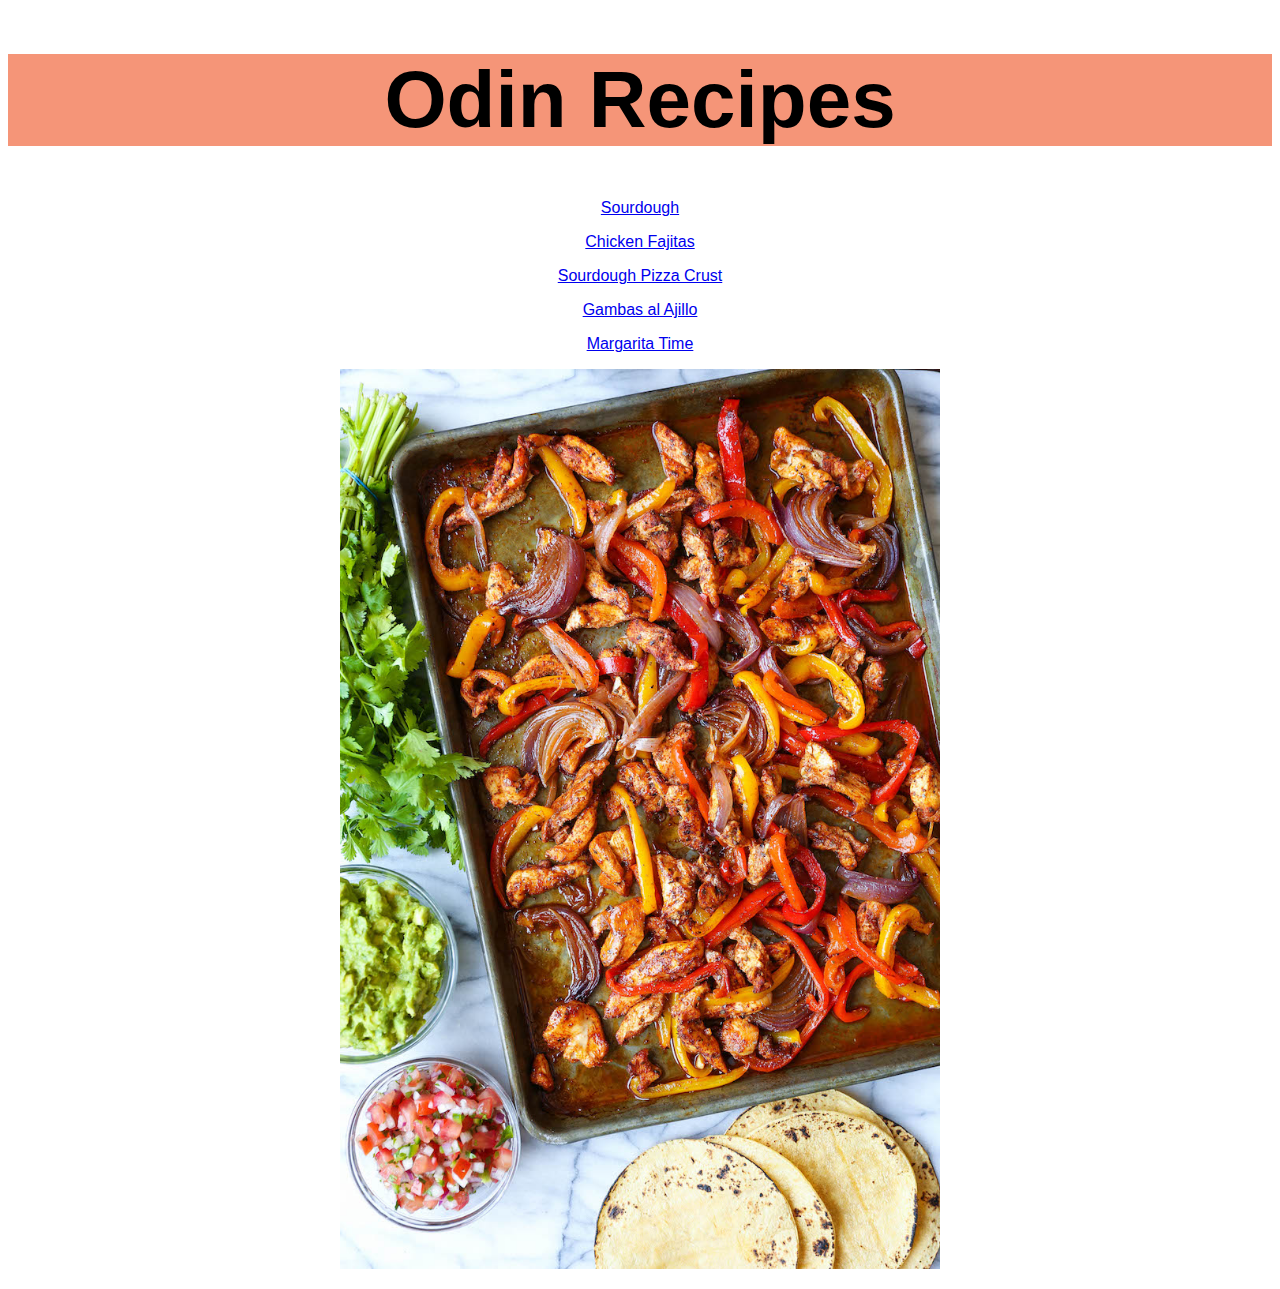
<file: index.html>
<!DOCTYPE html>
<html lang="en">
    <head>
        <meta charset="UTF-8">
        <meta http-equiv="X-UA-Compatible" content="IE=edge">
        <meta name="viewport" content="width=device-width, initial-scale=1.0">
        <link rel="stylesheet" href="./style.css">
         <title>Odin Recipes</title>
    </head>

    <body>
        <h1 id="title">Odin Recipes</h1>
            <p><a href="recipes/sourdough.html">Sourdough</a>
            <p><a href="recipes/fajitas.html">Chicken Fajitas</a>
            <p><a href="recipes/pizza-crust.html">Sourdough Pizza Crust</a>
            <p><a href="recipes/gambas-al-ajillo.html">Gambas al Ajillo</a>
            <p><a href="recipes/margaritas.html">Margarita Time</a>
            <p><img class="fajitas-pic" src="./img/chicken-fajitas.jpg"></p>
    </body>
</html>
</file>
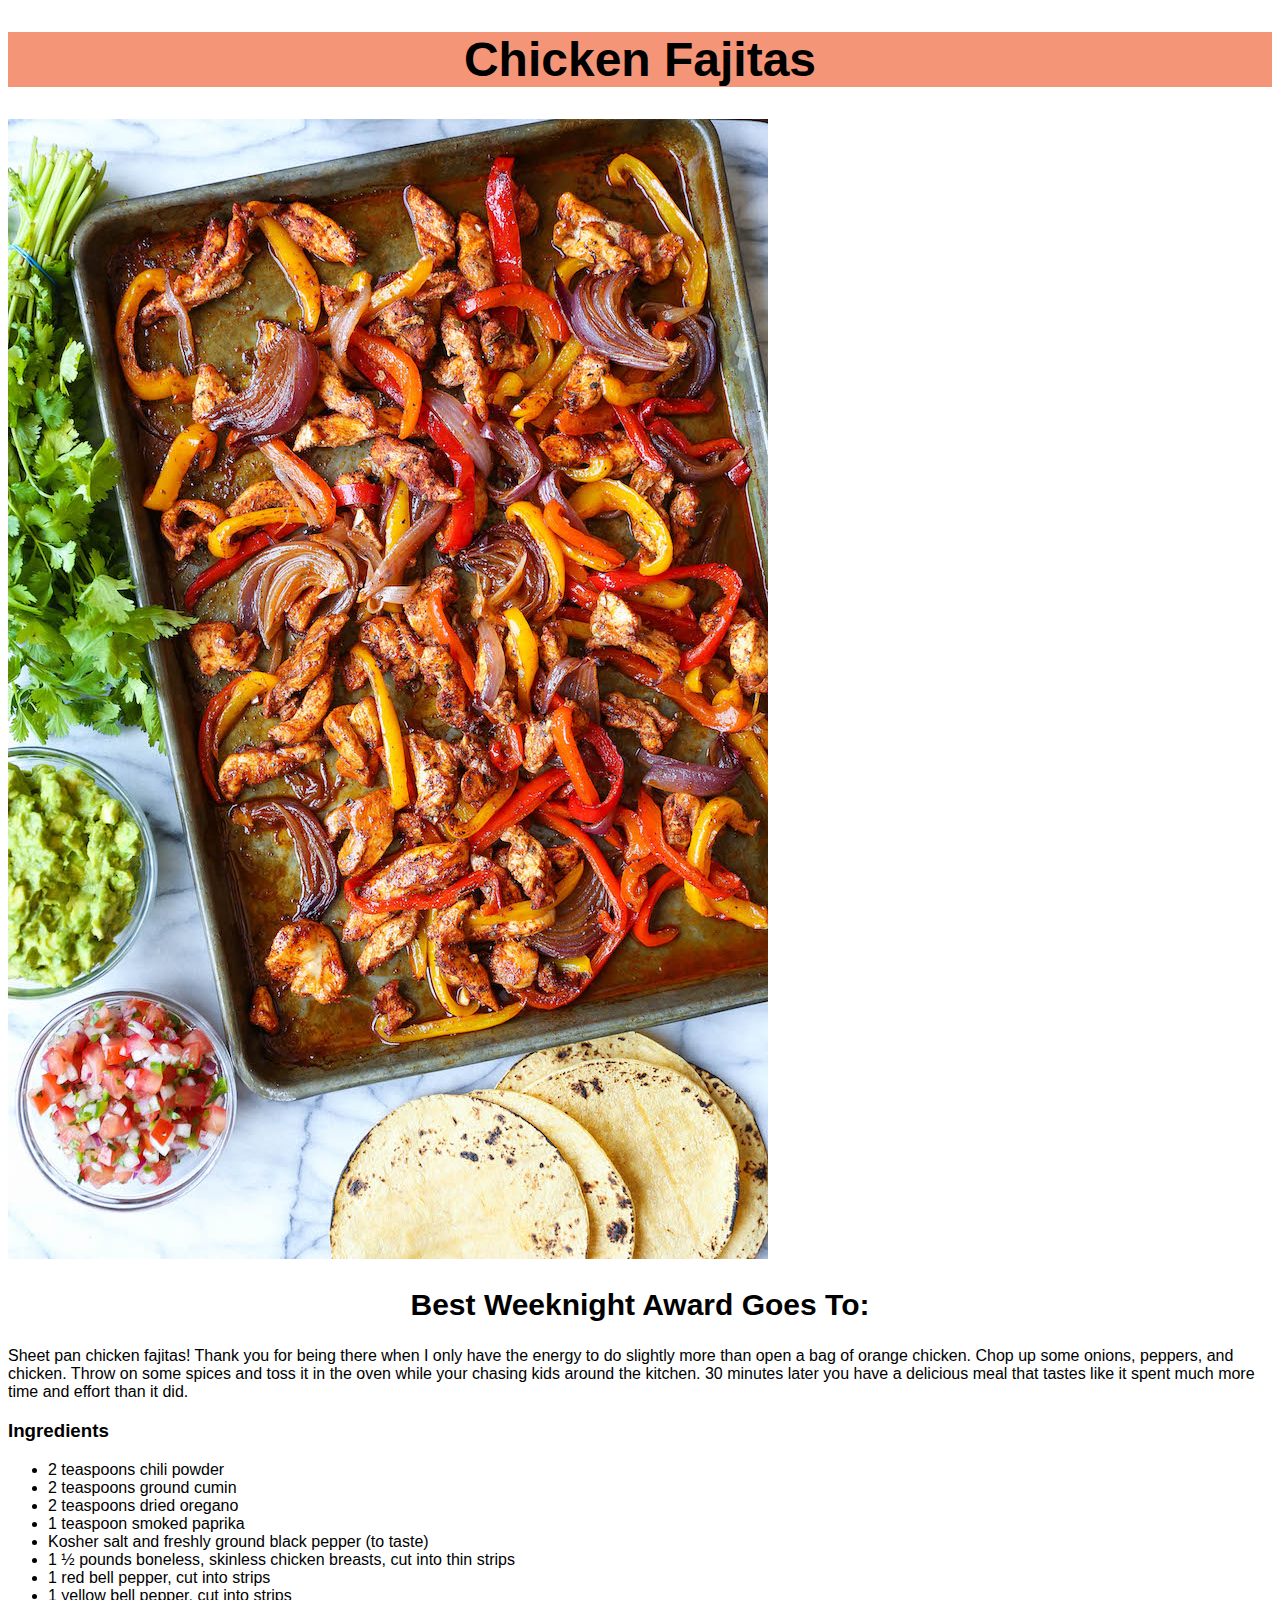
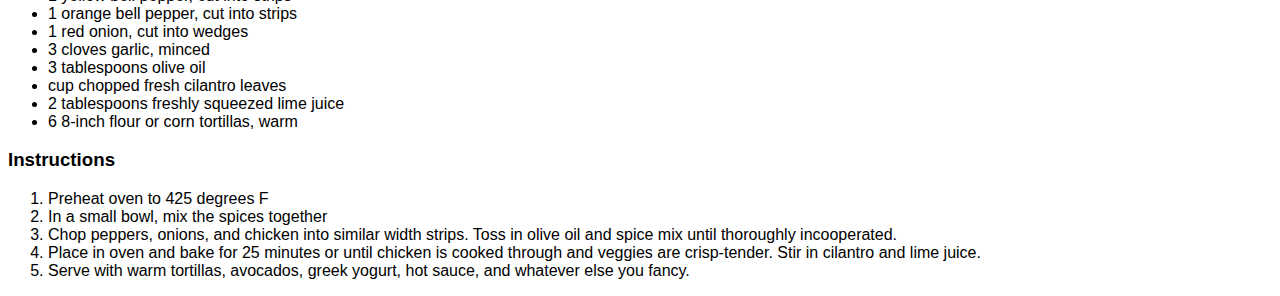
<file: recipes/fajitas.html>
<!DOCTYPE html>
<html lang="en">
<head>
    <meta charset="UTF-8">
    <meta http-equiv="X-UA-Compatible" content="IE=edge">
    <meta name="viewport" content="width=device-width, initial-scale=1.0">
    <link rel="stylesheet" href="../style.css">
    <title>Fajitas</title>
</head>
<body>
    <h1>Chicken Fajitas</h1>
    <img src="../img/chicken-fajitas.jpg">

    <h2>Best Weeknight Award Goes To:</h2>
    <div>Sheet pan chicken fajitas! Thank you for being there when I only have the energy to do slightly more than open a bag of orange chicken. Chop up some onions, peppers, and chicken. Throw on some spices and toss it in the oven while your chasing kids around the kitchen. 30 minutes later you have a delicious meal that tastes like it spent much more time and effort than it did.</div>
    <h3>Ingredients</h3>
        <ul>
            <li>2 teaspoons chili powder
            <li>2 teaspoons ground cumin
            <li>2 teaspoons dried oregano
            <li>1 teaspoon smoked paprika
            <li>Kosher salt and freshly ground black pepper (to taste)
            <li>1 ½ pounds boneless, skinless chicken breasts, cut into thin strips
            <li>1 red bell pepper, cut into strips
            <li>1 yellow bell pepper, cut into strips
            <li>1 orange bell pepper, cut into strips
            <li>1 red onion, cut into wedges
            <li>3 cloves garlic, minced
            <li>3 tablespoons olive oil     
            <li> cup chopped fresh cilantro leaves
            <li>2 tablespoons freshly squeezed lime juice
            <li>6 8-inch flour or corn tortillas, warm
        </ul>

    <h3>Instructions</h3>

        <ol>
            <li>Preheat oven to 425 degrees F</li>
            <li>In a small bowl, mix the spices together</li>
            <li>Chop peppers, onions, and chicken into similar width strips. Toss in olive oil and spice mix until thoroughly incooperated.</li>
            <li>Place in oven and bake for 25 minutes or until chicken is cooked through and veggies are crisp-tender. Stir in cilantro and lime juice.</li>
            <li>Serve with warm tortillas, avocados, greek yogurt, hot sauce, and whatever else you fancy.</li> 


        </ol>

</body>
</html>
</file>
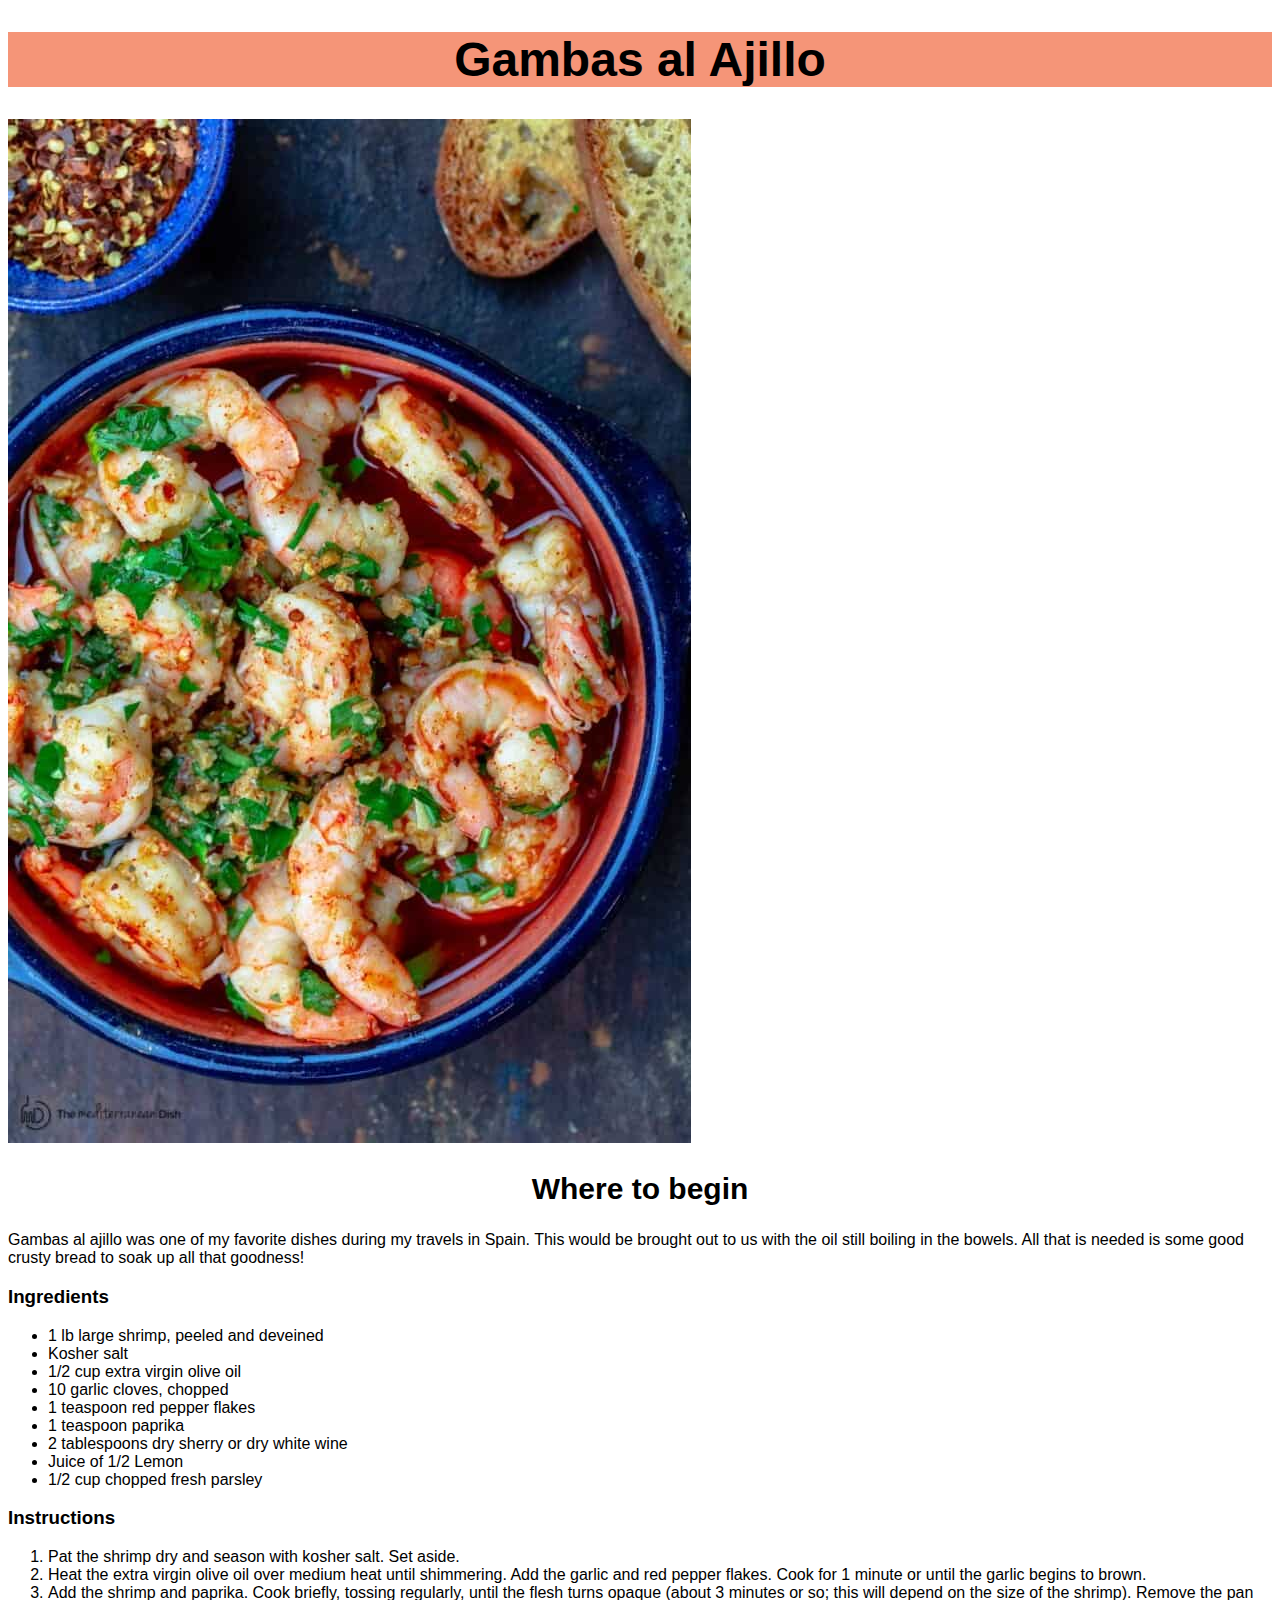
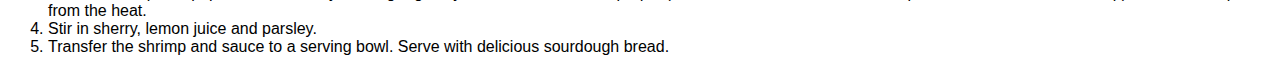
<file: recipes/gambas-al-ajillo.html>
<!DOCTYPE html>
<html lang="en">
<head>
    <meta charset="UTF-8">
    <meta http-equiv="X-UA-Compatible" content="IE=edge">
    <meta name="viewport" content="width=device-width, initial-scale=1.0">
    <link rel="stylesheet" href="../style.css">
    <title>Gambas al Ajillo</title>
</head>
<body>
    <h1>Gambas al Ajillo</h1>
    <img src="../img/gambas-al-ajillo.jpg">
    <h2>Where to begin</h2>
    <div> Gambas al ajillo was one of my favorite dishes during my travels in Spain. This would be brought out to us with the oil still boiling in the bowels. All that is needed is some good crusty bread to soak up all that goodness!</div>
    <h3>Ingredients</h3>
        <ul>
            <li>1 lb large shrimp, peeled and deveined</li>
            <li>Kosher salt</li>
            <li>1/2 cup extra virgin olive oil</li>
            <li>10 garlic cloves, chopped</li>
            <li>1 teaspoon red pepper flakes</li>
            <li>1 teaspoon paprika</li>
            <li>2 tablespoons dry sherry or dry white wine</li>
            <li>Juice of 1/2 Lemon</li>
            <li>1/2 cup chopped fresh parsley</li>
        </ul>
    <h3>Instructions</h3>
        <ol>
            <li>Pat the shrimp dry and season with kosher salt. Set aside.</li>
            <li>Heat the extra virgin olive oil over medium heat until shimmering. Add the garlic and red pepper flakes. Cook for 1 minute or until the garlic begins to brown.</li>
            <li>Add the shrimp and paprika. Cook briefly, tossing regularly, until the flesh turns opaque (about 3 minutes or so; this will depend on the size of the shrimp). Remove the pan from the heat.</li>
            <li>Stir in sherry, lemon juice and parsley.</li>
            <li>Transfer the shrimp and sauce to a serving bowl. Serve with delicious sourdough bread.</li>
            </li>
        </ol>

</body>
</html>
</file>
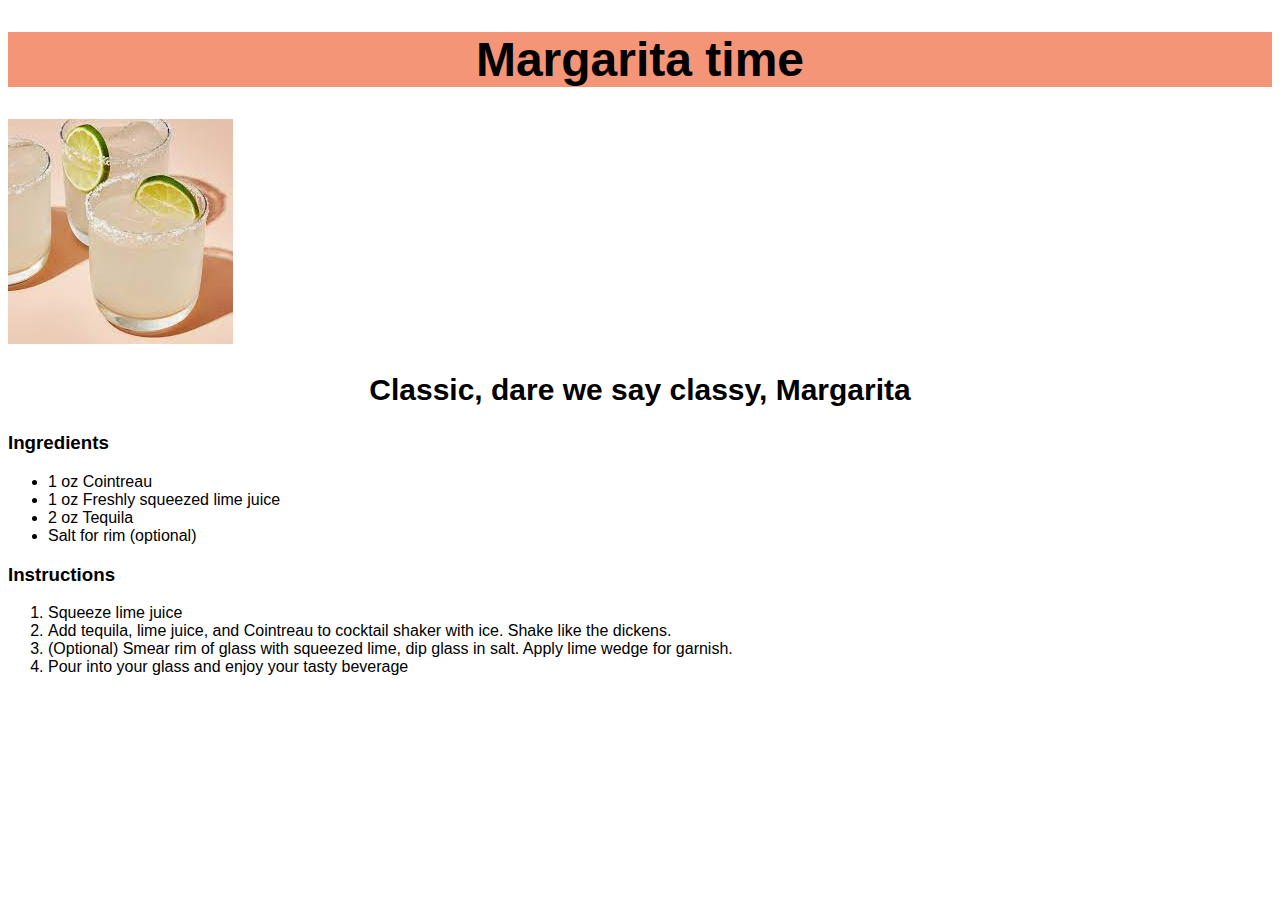
<file: recipes/margaritas.html>
<!DOCTYPE html>
<html lang="en">
<head>
    <meta charset="UTF-8">
    <meta http-equiv="X-UA-Compatible" content="IE=edge">
    <meta name="viewport" content="width=device-width, initial-scale=1.0">
    <link rel="stylesheet" href="../style.css">
    <title>Margaritas</title>
</head>
<body>
    <h1>Margarita time</h1>
    <img src="../img/margarita.jpg">

    <h2>Classic, dare we say classy, Margarita</h2>
    
    <h3>Ingredients</h3>
    <ul>
        <li>1 oz Cointreau</li>
        <li>1 oz Freshly squeezed lime juice</li>
        <li>2 oz Tequila</li>
        <li>Salt for rim (optional)</li>
    </ul>
   
    <h3>Instructions</h3>
    <ol>
        <li>Squeeze lime juice</li>
        <li>Add tequila, lime juice, and Cointreau to cocktail shaker with ice. Shake like the dickens.</li>
        <li>(Optional) Smear rim of glass with squeezed lime, dip glass in salt. Apply lime wedge for garnish.</li>
        <li>Pour into your glass and enjoy your tasty beverage </li>
    </ol>


</body>
</html>
</file>
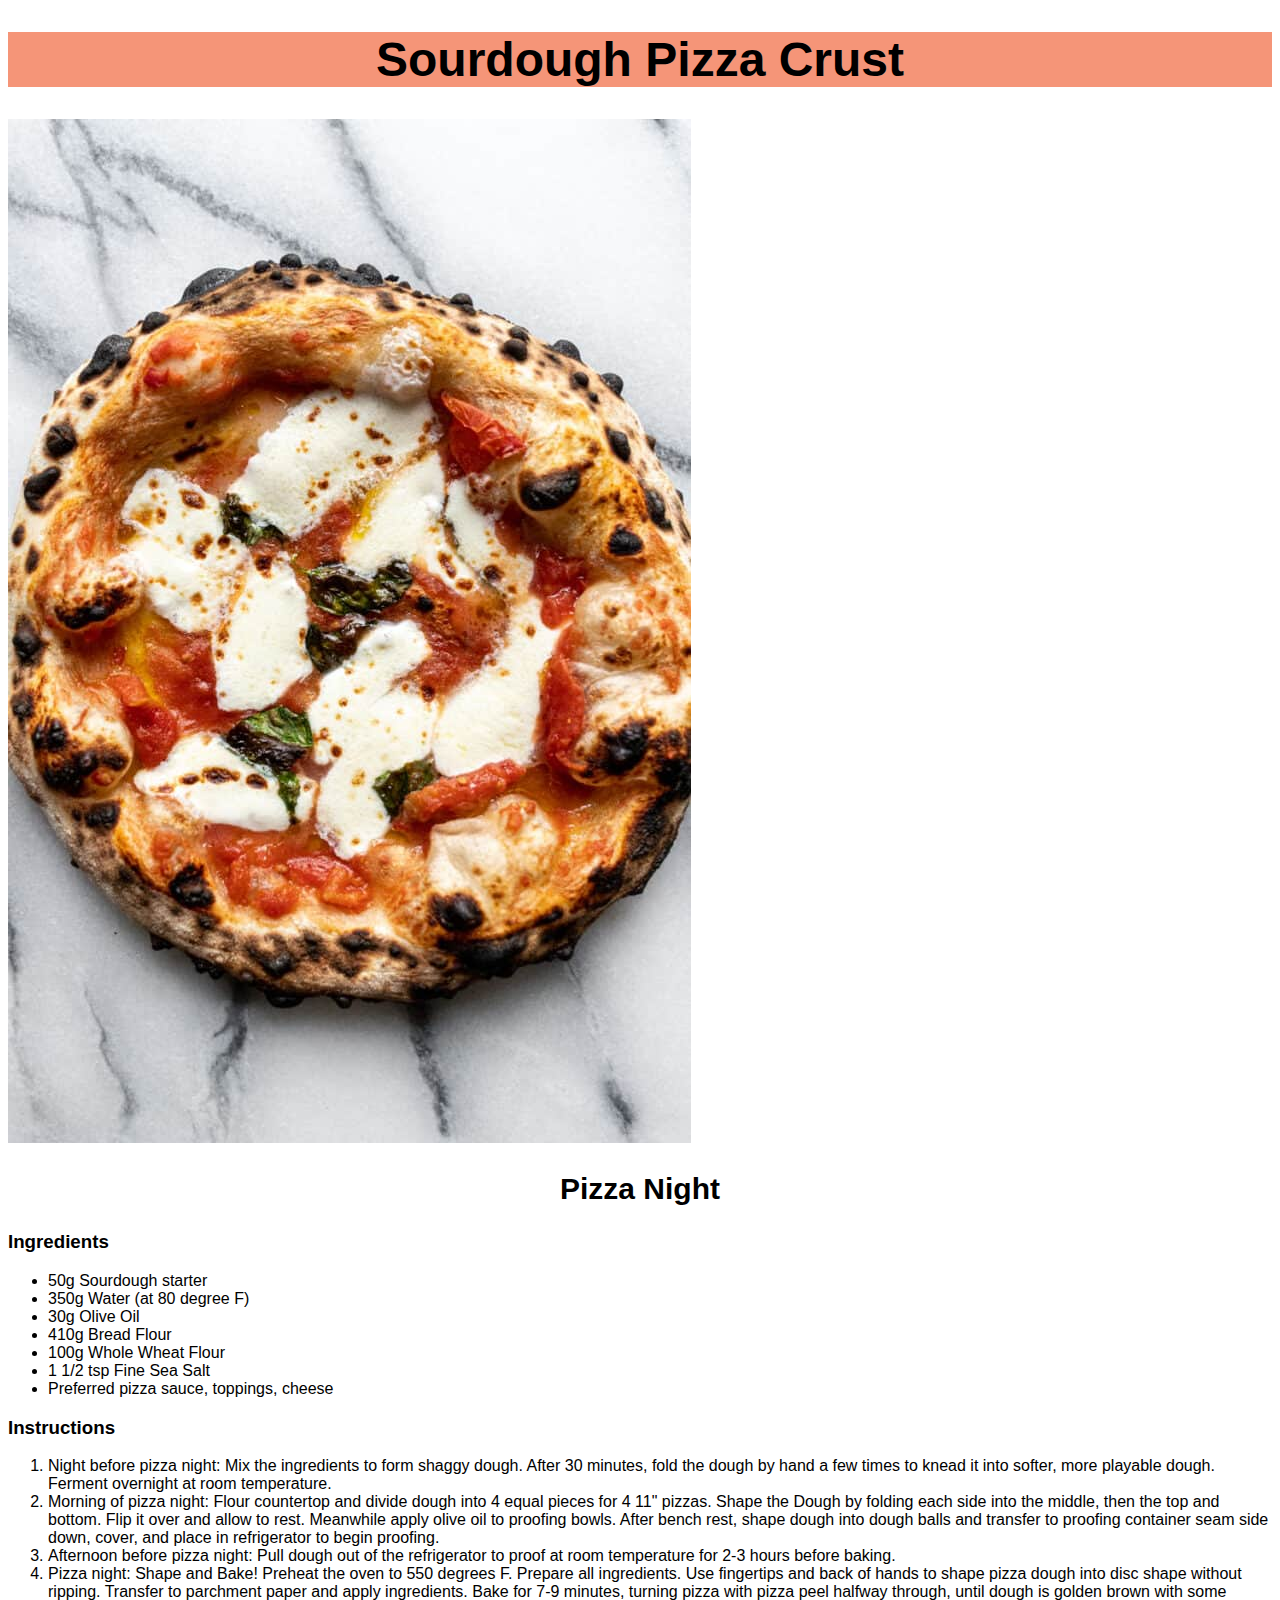
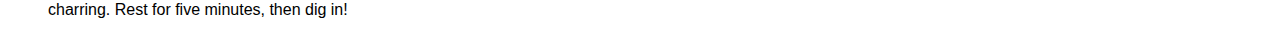
<file: recipes/pizza-crust.html>
<!DOCTYPE html>
<html lang="en">
<head>
    <meta charset="UTF-8">
    <meta http-equiv="X-UA-Compatible" content="IE=edge">
    <meta name="viewport" content="width=device-width, initial-scale=1.0">
    <link rel="stylesheet" href="../style.css">
    <title>Pizza Crust</title>
</head>
<body>
    <h1>Sourdough Pizza Crust</h1>
    <img src="../img/sourdough-pizza-dough.jpg">
    <h2>Pizza Night</h2>
    <h3>Ingredients</h3>
        <ul>
            <li>50g Sourdough starter</li>
            <li>350g Water (at 80 degree F)</li>
            <li>30g Olive Oil</li>
            <li>410g Bread Flour</li>
            <li>100g Whole Wheat Flour</li>
            <li>1 1/2 tsp Fine Sea Salt</li>
            <li>Preferred pizza sauce, toppings, cheese</li>
        </ul>
    <h3>Instructions</h3>
        <ol>
            <li>Night before pizza night: Mix the ingredients to form shaggy dough. After 30 minutes, fold the dough by hand a few times to knead it into softer, more playable dough. Ferment overnight at room temperature.</li>
            <li>Morning of pizza night: Flour countertop and divide dough into 4 equal pieces for 4 11" pizzas. Shape the Dough by folding each side into the middle, then the top and bottom. Flip it over and allow to rest. Meanwhile apply olive oil to proofing bowls. After bench rest, shape dough into dough balls and transfer to proofing container seam side down, cover, and place in refrigerator to begin proofing.</li>
            <li>Afternoon before pizza night: Pull dough out of the refrigerator to proof at room temperature for 2-3 hours before baking.</li>
            <li>Pizza night: Shape and Bake! Preheat the oven to 550 degrees F. Prepare all ingredients. Use fingertips and back of hands to shape pizza dough into disc shape without ripping. Transfer to parchment paper and apply ingredients. Bake for 7-9 minutes, turning pizza with pizza peel halfway through, until dough is golden brown with some charring. Rest for five minutes, then dig in!</li>
        </ol>
</body>
</html>
</file>
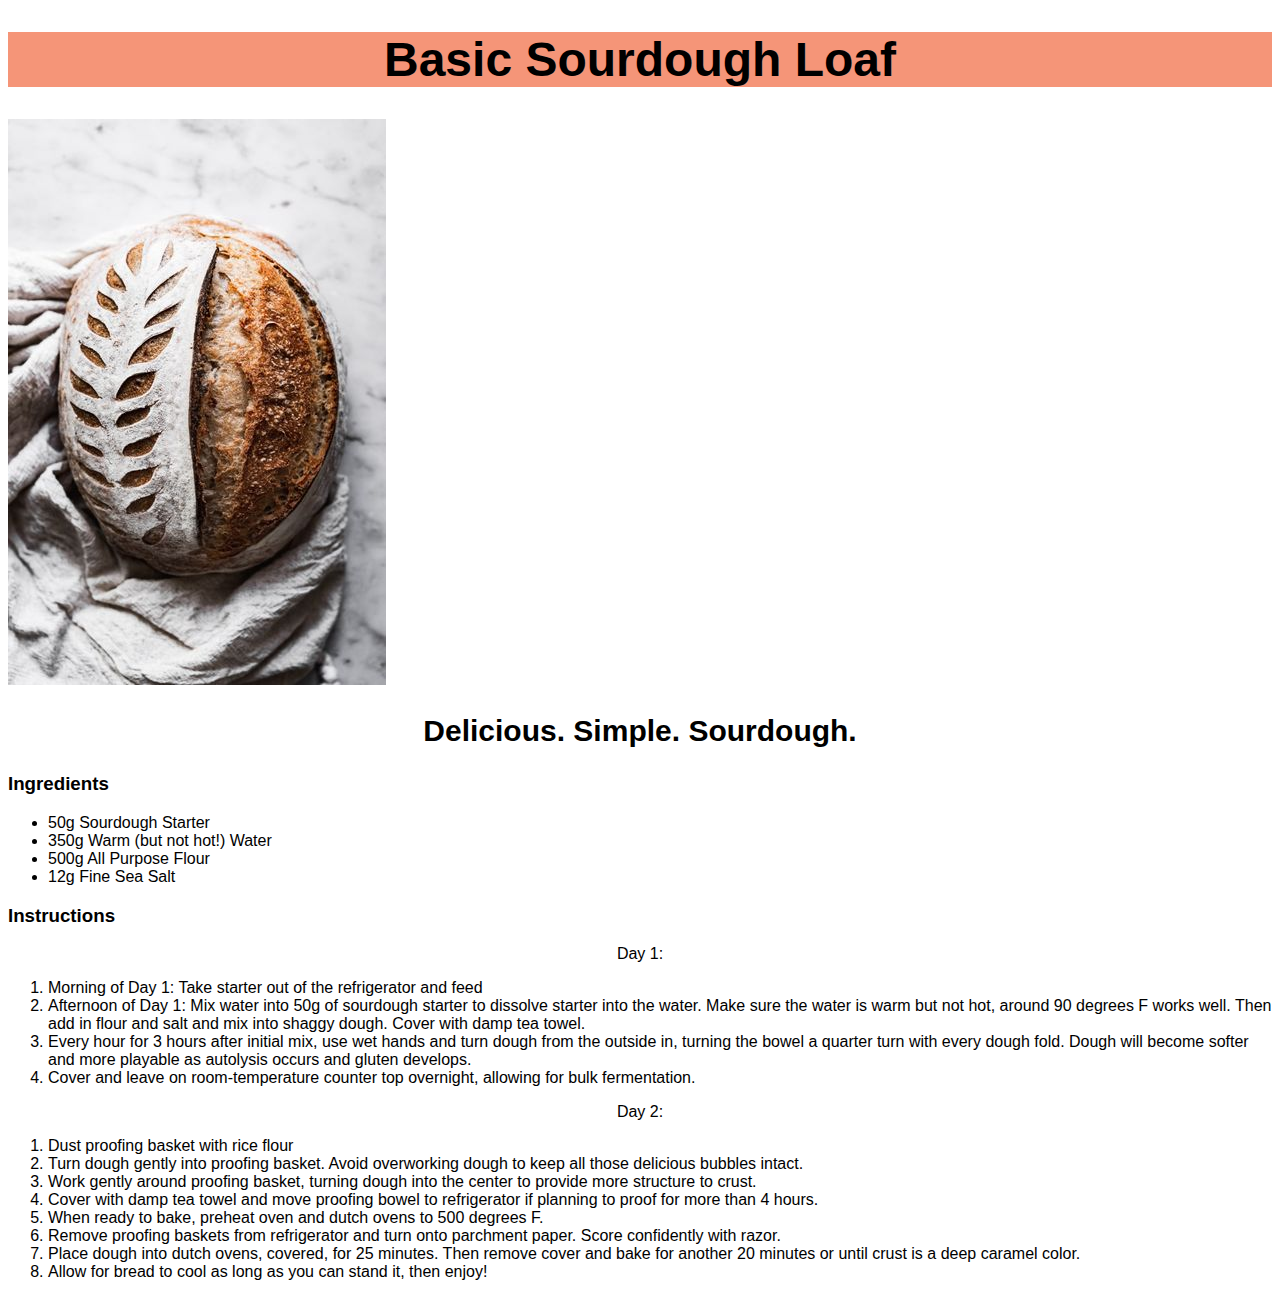
<file: recipes/sourdough.html>
<!DOCTYPE html>
<html lang="en">
<head>
    <meta charset="UTF-8">
    <meta http-equiv="X-UA-Compatible" content="IE=edge">
    <meta name="viewport" content="width=device-width, initial-scale=1.0">
    <link rel="stylesheet" href="../style.css">
    <title>Sourdough</title>
</head>

<body>
    <h1>Basic Sourdough Loaf</h1>
    <img src="../img/sourdough.jpg">

    <h2>Delicious. Simple. Sourdough.</h2>
    <h3>Ingredients</h3>
        <ul>
            <li>50g Sourdough Starter</li>
            <li>350g Warm (but not hot!) Water</li>
            <li>500g All Purpose Flour</li>
            <li>12g Fine Sea Salt</li>
        </ul>

    <h3>Instructions</h3>
        <p>Day 1:</p>
          <ol>
            <li>Morning of Day 1: Take starter out of the refrigerator and feed</li>
            <li>Afternoon of Day 1: Mix water into 50g of sourdough starter to dissolve starter into the water. Make sure the water is warm but not hot, around 90 degrees F works well. Then add in flour and salt and mix into shaggy dough. Cover with damp tea towel.</li>
            <li>Every hour for 3 hours after initial mix, use wet hands and turn dough from the outside in, turning the bowel a quarter turn with every dough fold. Dough will become softer and more playable as autolysis occurs and gluten develops.</li>
            <li>Cover and leave on room-temperature counter top overnight, allowing for bulk fermentation.</li>
          </ol>
        <p>Day 2:</p>
          <ol>
            <li>Dust proofing basket with rice flour</li>
            <li>Turn dough gently into proofing basket. Avoid overworking dough to keep all those delicious bubbles intact.</li>
            <li>Work gently around proofing basket, turning dough into the center to provide more structure to crust.</li>
            <li>Cover with damp tea towel and move proofing bowel to refrigerator if planning to proof for more than 4 hours.</li>
            <li>When ready to bake, preheat oven and dutch ovens to 500 degrees F.</li>
            <li>Remove proofing baskets from refrigerator and turn onto parchment paper. Score confidently with razor.</li>
            <li>Place dough into dutch ovens, covered, for 25 minutes. Then remove cover and bake for another 20 minutes or until crust is a deep caramel color.</li>
            <li>Allow for bread to cool as long as you can stand it, then enjoy!</li>
          </ol>


</body>

</html>
</file>
<file: style.css>
* {
    font-family: 'Gill Sans', 'Gill Sans MT', Calibri, 'Trebuchet MS', sans-serif;
}
h1, h2, #title, .pic, p {
    text-align: center;
}
#title {
    font-size: 80px;
}

h1 {
    font-weight: bold;
    background-color: rgb(245, 149, 120);
    font-size: 48px;
}
h2 {
    font-size: 30px;
}

.fajitas-pic {
    width: 600px;
    height: auto;
}
.instructions, .ingredients{
    text-align:left;
}
</file>
